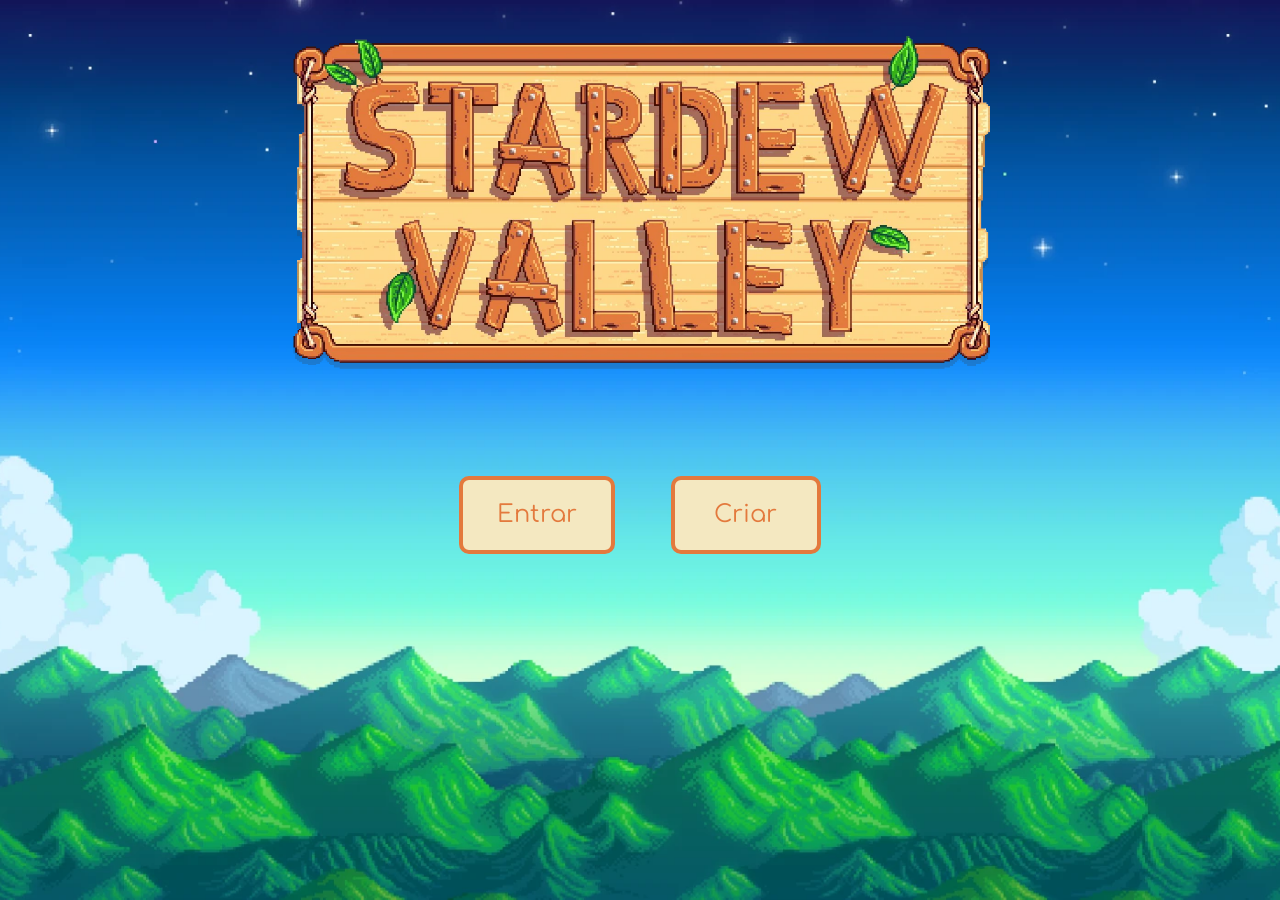
<file: index.html>
<!DOCTYPE html>
<html lang="pt-BR">
<head>
  <meta charset="utf-8">
  <meta name="viewport" content="width=device-width, initial-scale=1">
  <title>Stardew Valley</title>
  <link rel="preconnect" href="https://fonts.googleapis.com">
  <link rel="preconnect" href="https://fonts.gstatic.com" crossorigin>
  <link href="https://fonts.googleapis.com/css2?family=Comfortaa:wght@400;600;700&display=swap" rel="stylesheet">
  <link rel="stylesheet" href="css/base.css">
  <link rel="stylesheet" href="css/components.css">
  <link rel="stylesheet" href="css/auth.css">
  <link rel="shortcut icon" type="image/png" href="assets/img/Icon.png">
</head>
<body class="tela-auth tela-auth--inicio">
  <main class="inicio">
    <h1 class="inicio__logo">
      <img src="assets/img/stardewvalley.png" alt="Stardew Valley" width="1200px" height="600px">
    </h1>
    <div class="inicio__botoes">
      <a class="btn btn--jogo" href="login.html">Entrar</a>
      <a class="btn btn--jogo" href="register.html">Criar</a>
    </div>
  </main>
</body>
</html>
</file>
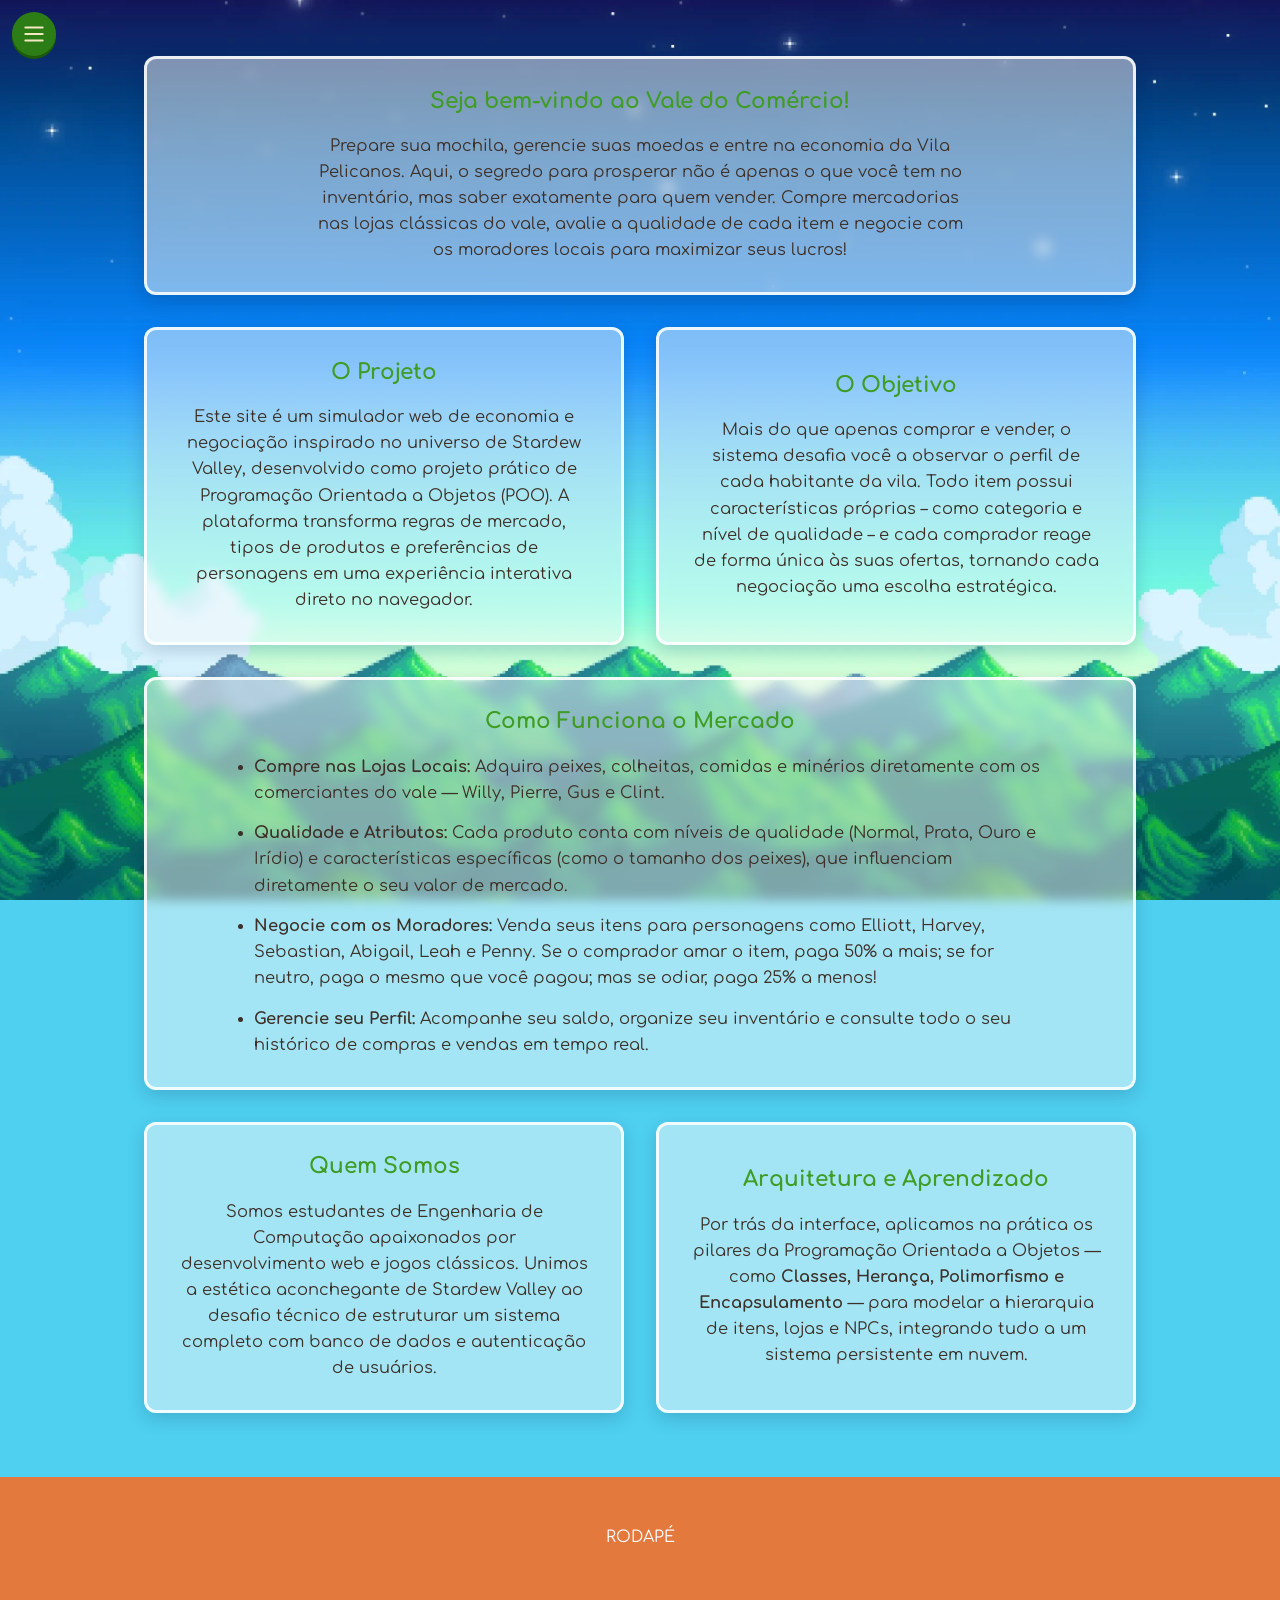
<file: home.html>
<!DOCTYPE html>
<html lang="pt-BR">
<head>
  <meta charset="utf-8">
  <meta name="viewport" content="width=device-width, initial-scale=1">
  <title>Home – Stardew Valley</title>
  <link rel="preconnect" href="https://fonts.googleapis.com">
  <link rel="preconnect" href="https://fonts.gstatic.com" crossorigin>
  <link href="https://fonts.googleapis.com/css2?family=Comfortaa:wght@400;600;700&display=swap" rel="stylesheet">
  <link rel="stylesheet" href="css/base.css">
  <link rel="stylesheet" href="css/components.css">
  <link rel="stylesheet" href="css/menu.css">
  <link rel="stylesheet" href="css/home.css">
  <link rel="shortcut icon" type="image/png" href="assets/img/Icon.png">
</head>
<body>
  <!-- ===== MENU (copie este bloco em toda página interna; mude só a classe is-active) =====
       A bolinha (.menu-fab) é o único botão: abre e fecha a barra de ícones. -->
  <button class="menu-fab" type="button" data-menu-toggle aria-controls="menu" aria-expanded="false" aria-label="Abrir menu">
    <svg class="icone" viewBox="0 0 24 24" aria-hidden="true"><path d="M4 6h16M4 12h16M4 18h16"/></svg>
  </button>
  <div class="menu-fundo"></div>

  <aside class="menu" id="menu" aria-label="Menu principal">
    <nav aria-label="Páginas">
      <ul class="menu__lista">
        <li class="menu__item is-active">
          <a class="menu__link" href="home.html" title="Home" aria-current="page">
            <svg class="icone" viewBox="0 0 24 24" aria-hidden="true"><path d="M3.5 11L12 3.5 20.5 11V20.5H14.5V14.5H9.5V20.5H3.5z"/></svg>
            <span class="sr-only">Home</span>
          </a>
        </li>
        <li class="menu__item">
          <a class="menu__link" href="perfil.html" title="Perfil">
            <svg class="icone" viewBox="0 0 24 24" aria-hidden="true"><circle cx="12" cy="12" r="9"/><circle cx="12" cy="10" r="3"/><path d="M6.5 18.5c1.5-2.4 3.3-3.5 5.5-3.5s4 1.1 5.5 3.5"/></svg>
            <span class="sr-only">Perfil</span>
          </a>
        </li>
        <li class="menu__item">
          <a class="menu__link" href="lojas.html" title="Lojas">
            <svg class="icone" viewBox="0 0 24 24" aria-hidden="true"><path d="M5 8h14l-1 12.5H6z"/><path d="M9 8V6.5a3 3 0 0 1 6 0V8"/><path d="M9 13c.8 1.2 1.8 1.8 3 1.8s2.2-.6 3-1.8"/></svg>
            <span class="sr-only">Lojas</span>
          </a>
        </li>
        <li class="menu__item">
          <a class="menu__link" href="vila.html" title="Vila: ranking, conquistas e diário">
            <svg class="icone" viewBox="0 0 24 24" aria-hidden="true"><path d="M7 4h10v4.5a5 5 0 0 1-10 0z"/><path d="M7 6H4.5v1a3.5 3.5 0 0 0 3.3 3.5M17 6h2.5v1a3.5 3.5 0 0 1-3.3 3.5"/><path d="M12 13.5V17M9.5 17h5v3.5h-5z"/></svg>
            <span class="sr-only">Vila</span>
          </a>
        </li>
      </ul>
    </nav>
  </aside>

  <div class="pagina">
    <main class="pagina__conteudo home">
      <section class="bloco bloco--centro">
        <h2 class="bloco__titulo">Seja bem-vindo ao Vale do Comércio!</h2>
        <p class="bloco__texto">Prepare sua mochila, gerencie suas moedas e entre na economia da Vila Pelicanos. Aqui, o segredo para prosperar não é apenas o que você tem no inventário, mas saber exatamente para quem vender. Compre mercadorias nas lojas clássicas do vale, avalie a qualidade de cada item e negocie com os moradores locais para maximizar seus lucros!</p>
      </section>

      <section class="bloco bloco--esq">
        <h2 class="bloco__titulo">O Projeto</h2>
        <p class="bloco__texto">Este site é um simulador web de economia e negociação inspirado no universo de Stardew Valley, desenvolvido como projeto prático de Programação Orientada a Objetos (POO). A plataforma transforma regras de mercado, tipos de produtos e preferências de personagens em uma experiência interativa direto no navegador.</p>
      </section>

      <section class="bloco bloco--dir">
        <h2 class="bloco__titulo">O Objetivo</h2>
        <p class="bloco__texto">Mais do que apenas comprar e vender, o sistema desafia você a observar o perfil de cada habitante da vila. Todo item possui características próprias – como categoria e nível de qualidade – e cada comprador reage de forma única às suas ofertas, tornando cada negociação uma escolha estratégica.</p>
      </section>

      <section class="bloco bloco--largo">
        <h2 class="bloco__titulo">Como Funciona o Mercado</h2>
        <ul class="bloco__lista">
          <li><strong>Compre nas Lojas Locais:</strong> Adquira peixes, colheitas, comidas e minérios diretamente com os comerciantes do vale — Willy, Pierre, Gus e Clint.</li>
          <li><strong>Qualidade e Atributos:</strong> Cada produto conta com níveis de qualidade (Normal, Prata, Ouro e Irídio) e características específicas (como o tamanho dos peixes), que influenciam diretamente o seu valor de mercado.</li>
          <li><strong>Negocie com os Moradores:</strong> Venda seus itens para personagens como Elliott, Harvey, Sebastian, Abigail, Leah e Penny. Se o comprador amar o item, paga 50% a mais; se for neutro, paga o mesmo que você pagou; mas se odiar, paga 25% a menos!</li>
          <li><strong>Gerencie seu Perfil:</strong> Acompanhe seu saldo, organize seu inventário e consulte todo o seu histórico de compras e vendas em tempo real.</li>
        </ul>
      </section>

      <section class="bloco bloco--dir">
        <h2 class="bloco__titulo">Quem Somos</h2>
        <p class="bloco__texto">Somos estudantes de Engenharia de Computação apaixonados por desenvolvimento web e jogos clássicos. Unimos a estética aconchegante de Stardew Valley ao desafio técnico de estruturar um sistema completo com banco de dados e autenticação de usuários.</p>
      </section>

      <section class="bloco bloco--esq">
        <h2 class="bloco__titulo">Arquitetura e Aprendizado</h2>
        <p class="bloco__texto">Por trás da interface, aplicamos na prática os pilares da Programação Orientada a Objetos — como <strong>Classes, Herança, Polimorfismo e Encapsulamento</strong> — para modelar a hierarquia de itens, lojas e NPCs, integrando tudo a um sistema persistente em nuvem.</p>
      </section>
    </main>

    <footer class="rodape">
      <p>RODAPÉ</p>
    </footer>
  </div>

  <script src="js/menu.js"></script>
  <script src="js/autosave.js"></script>
</body>
</html>
</file>
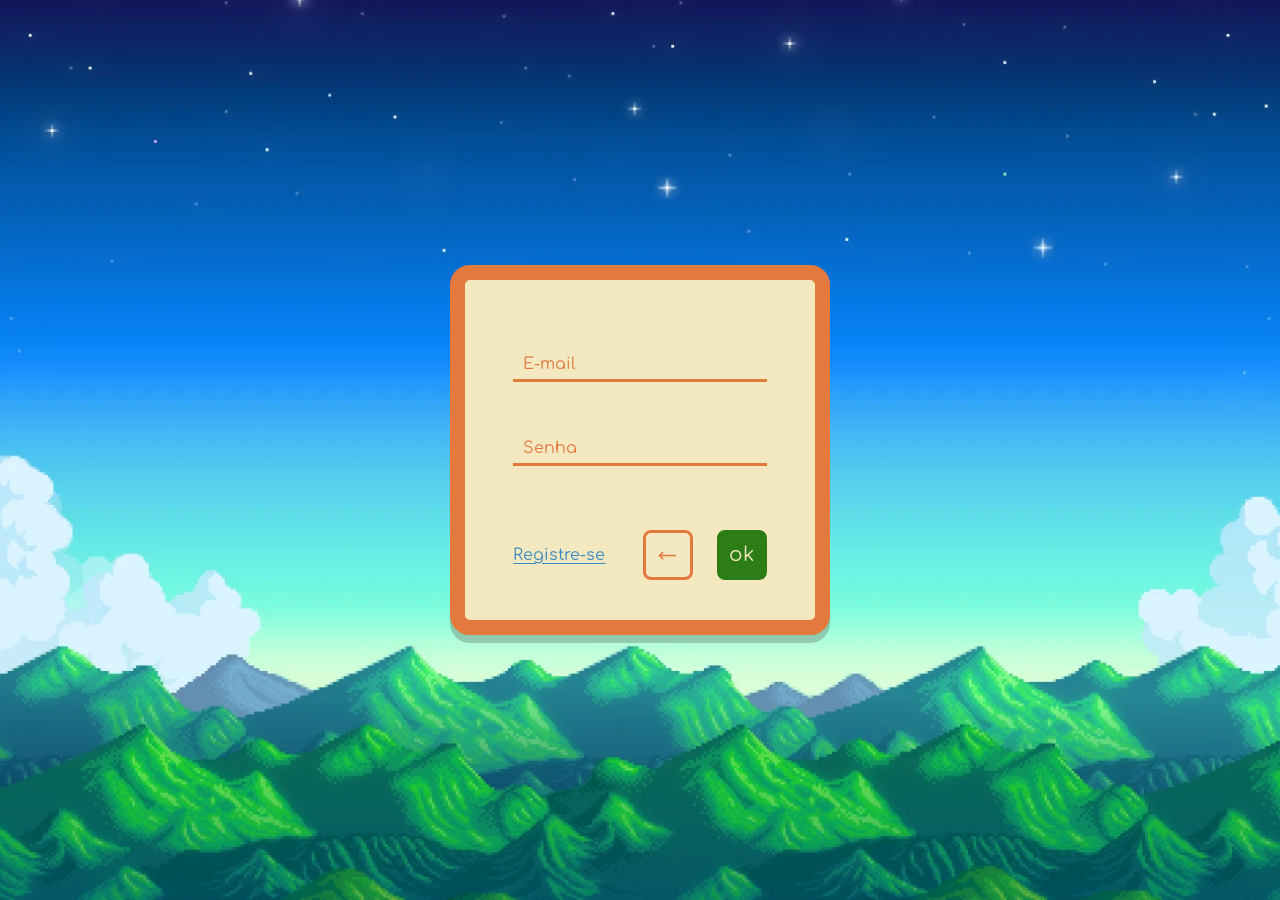
<file: login.html>
<!DOCTYPE html>
<html lang="pt-BR">
<head>
  <meta charset="utf-8">
  <meta name="viewport" content="width=device-width, initial-scale=1">
  <title>Entrar – Stardew Valley</title>
  <link rel="preconnect" href="https://fonts.googleapis.com">
  <link rel="preconnect" href="https://fonts.gstatic.com" crossorigin>
  <link href="https://fonts.googleapis.com/css2?family=Comfortaa:wght@400;600;700&display=swap" rel="stylesheet">
  <link rel="stylesheet" href="css/base.css">
  <link rel="stylesheet" href="css/components.css">
  <link rel="stylesheet" href="css/auth.css">
  <link rel="shortcut icon" type="image/png" href="assets/img/Icon.png">
</head>
<body class="tela-auth">
  <main>
    <!-- action/method/name já prontos para o back-end (rota sugerida: POST /api/login) -->
    <form class="painel-madeira form" data-auth="login" action="/api/login" method="post">
      <h1 class="sr-only">Entrar na conta</h1>

      <div class="campo">
        <input class="campo__input" type="email" id="email" name="email" placeholder=" " autocomplete="email" required>
        <label class="campo__label" for="email">E-mail</label>
      </div>

      <div class="campo">
        <input class="campo__input" type="password" id="senha" name="senha" placeholder=" " autocomplete="current-password" required>
        <label class="campo__label" for="senha">Senha</label>
      </div>

      <p class="form__mensagem" role="alert"></p>

      <div class="form__acoes">
        <a class="link" href="register.html">Registre-se</a>
        <a class="btn btn--quadrado" href="index.html" aria-label="Voltar">&larr;</a>
        <button class="btn btn--ok btn--quadrado" type="submit">ok</button>
      </div>
    </form>
  </main>
  <script src="js/api.js"></script>
  <script src="js/auth.js"></script>
</body>
</html>
</file>
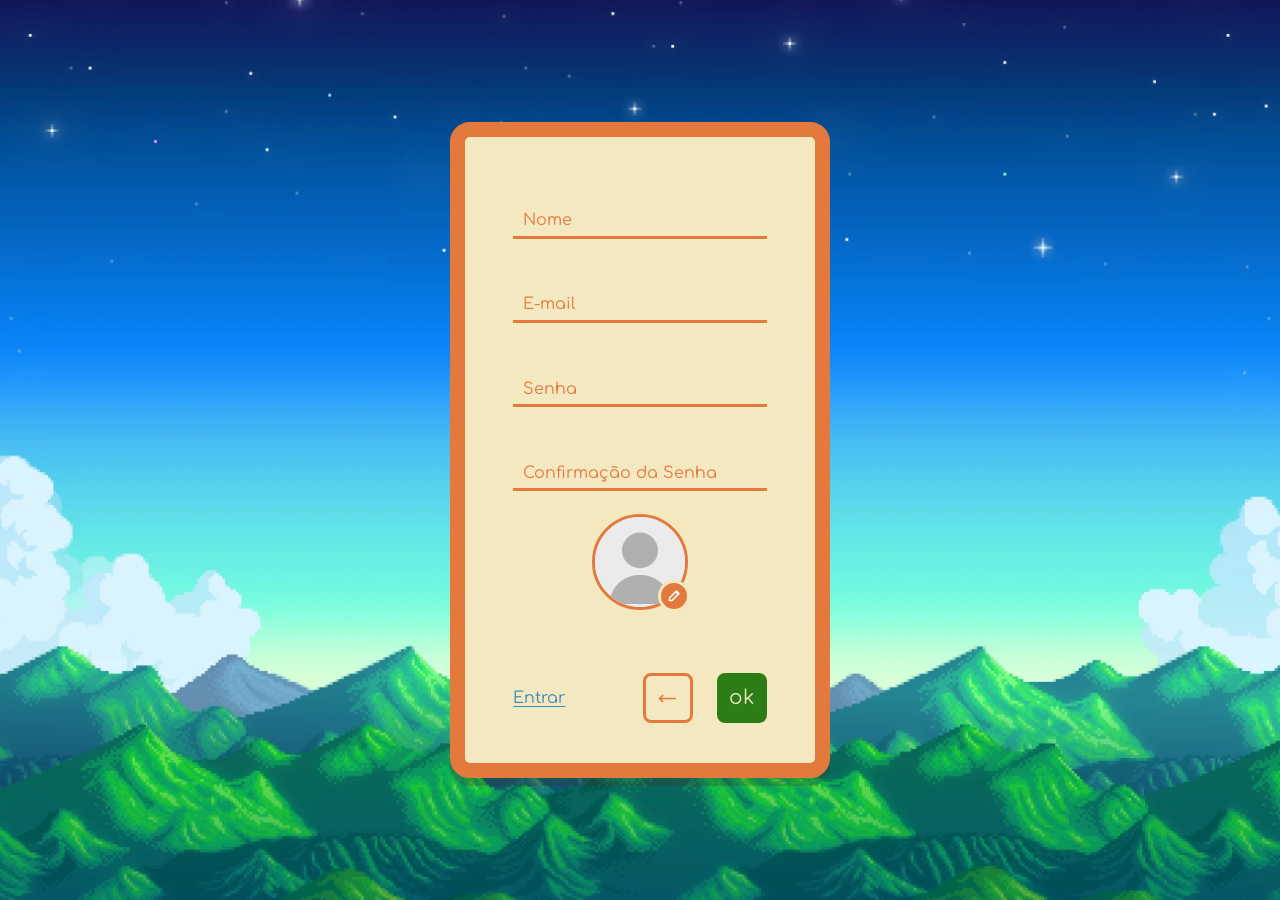
<file: register.html>
<!DOCTYPE html>
<html lang="pt-BR">
<head>
  <meta charset="utf-8">
  <meta name="viewport" content="width=device-width, initial-scale=1">
  <title>Criar conta – Stardew Valley</title>
  <link rel="preconnect" href="https://fonts.googleapis.com">
  <link rel="preconnect" href="https://fonts.gstatic.com" crossorigin>
  <link href="https://fonts.googleapis.com/css2?family=Comfortaa:wght@400;600;700&display=swap" rel="stylesheet">
  <link rel="stylesheet" href="css/base.css">
  <link rel="stylesheet" href="css/components.css">
  <link rel="stylesheet" href="css/auth.css">
  <link rel="stylesheet" href="css/popup.css">
  <link rel="stylesheet" href="css/foto.css">
  <link rel="shortcut icon" type="image/png" href="assets/img/Icon.png">
</head>
<body class="tela-auth">
  <main>
    <!-- rota sugerida: POST /api/registro -->
    <form class="painel-madeira form" data-auth="registro" action="/api/registro" method="post" enctype="multipart/form-data">
      <h1 class="sr-only">Criar conta</h1>

      <div class="campo">
        <input class="campo__input" type="text" id="nome" name="nome" placeholder=" " maxlength="40" autocomplete="name" required>
        <label class="campo__label" for="nome">Nome</label>
      </div>

      <div class="campo">
        <input class="campo__input" type="email" id="email" name="email" placeholder=" " autocomplete="email" required>
        <label class="campo__label" for="email">E-mail</label>
      </div>

      <div class="campo">
        <input class="campo__input" type="password" id="senha" name="senha" placeholder=" " autocomplete="new-password" minlength="6" required>
        <label class="campo__label" for="senha">Senha</label>
      </div>

      <div class="campo">
        <input class="campo__input" type="password" id="confirmacao_senha" name="confirmacao_senha" placeholder=" " autocomplete="new-password" minlength="6" required>
        <label class="campo__label" for="confirmacao_senha">Confirmação da Senha</label>
      </div>

      <!-- foto de perfil (opcional): clique no círculo para escolher e ajustar (js/foto.js) -->
      <div class="foto-perfil">
        <input class="sr-only" type="file" id="foto" name="foto" accept="image/*">
        <label class="foto-perfil__circulo" for="foto" title="Escolher foto de perfil (opcional)">
          <img class="foto-perfil__img" id="foto-previa" src="assets/img/avatar-placeholder.svg" alt="Foto de perfil">
          <span class="foto-perfil__lapis" aria-hidden="true"><svg viewBox="0 0 24 24"><path d="M4 20h4L19 9l-4-4L4 16v4z"/><path d="M14 6l4 4"/></svg></span>
          <span class="sr-only">Escolher foto de perfil (opcional)</span>
        </label>
      </div>

      <p class="form__mensagem" role="alert"></p>

      <div class="form__acoes">
        <a class="link" href="login.html">Entrar</a>
        <a class="btn btn--quadrado" href="index.html" aria-label="Voltar">&larr;</a>
        <button class="btn btn--ok btn--quadrado" type="submit">ok</button>
      </div>
    </form>
  </main>
  <script src="js/api.js"></script>
  <script src="js/foto.js"></script>
  <script src="js/auth.js"></script>
</body>
</html>
</file>
<file: css/base.css>
/* ==========================================================
   base.css  –  variáveis (cores/fontes/imagens), reset e utilitários
   Tudo que você quiser trocar depois (cor, fonte, imagem) está AQUI.
   ========================================================== */
:root {
  /* ---- Paleta (Cores.png do Figma) ---- */
  --verde-primaria: #3F9C24;
  --verde-menu: #2D7D16;          /* verde mais escuro do menu e do botão "ok" (ajuste se precisar) */
  --verde-menu-escuro: #1B5A0C;   /* "sombra" 3D do botão ok */
  --amarelo: #FFA409;             /* secundária */
  --fundo: #F4E8C1;               /* creme dos painéis */
  --neutra: #E3793D;              /* laranja das bordas / textos */
  --neutra-escura: #B65A25;       /* sombra 3D dos botões */
  --rosa: #FFA7A4;                /* destaque */
  --azul-claro: #b2d0e2;
  --azul: #388BBF;                /* destaque (links) */
  --azul-escuro: #2A6A95;
  --contraste: #3D3028;           /* marrom escuro dos textos */

  /* ---- Wireframe (perfil e lojas ainda sem cor definida) ---- */
  --wf-bg: #D9D9D9;
  --wf-bg-claro: #EBEBEB;
  --wf-bg-escuro: #B0B0B0;
  --wf-borda: #333333;
  --cinza-placeholder: #D9D9D9;

  --pagina-bg: #F4E8C1;

  /* ---- Fontes ----
     Comfortaa é carregada pelo <link> do Google Fonts em cada HTML.
     Para usar a fonte do jogo: declare um @font-face aqui embaixo
     e troque o valor de --fonte-jogo.                                */
  --fonte: "Comfortaa", "Nunito", system-ui, -apple-system, "Segoe UI", sans-serif;
  --fonte-jogo: var(--fonte);     /* TODO: fonte pixel do Stardew (botões Entrar/Criar) */

  /* ---- Imagens (troque pelos arquivos reais) ---- */
  --img-fundo: url("../assets/img/bg.png");  /* céu + montanhas */

  /* ---- Medida do menu (barra só de ícones) ---- */
  --menu-largura: 114px;
}

/* @font-face de exemplo (descomente e ajuste o caminho):
@font-face {
  font-family: "StardewFonte";
  src: url("../assets/fonts/stardew.woff2") format("woff2");
  font-display: swap;
}
*/

*, *::before, *::after { box-sizing: border-box; }

html { -webkit-text-size-adjust: 100%; }

body {
  margin: 0;
  font-family: var(--fonte);
  color: var(--contraste);
  background: #4FD0F0 url("../assets/img/background.png") center bottom / cover no-repeat fixed;   /* fixo: não se mexe ao rolar */
  line-height: 1.5;
  cursor: url('../assets/img/normal.cur'), auto;
}

button:hover, a:hover {
  cursor: url('../assets/img/pointer.cur'), auto;
}

h1, h2, h3, p, ul, figure { margin: 0; padding: 0; }
ul { list-style: none; }
img, svg { display: block; max-width: 100%; }
button, input { font: inherit; color: inherit; }
a { color: inherit; }

/* foco visível para quem navega pelo teclado */
:focus-visible { outline: 3px solid var(--azul); outline-offset: 3px; }

/* texto só para leitores de tela */
.sr-only {
  position: absolute; width: 1px; height: 1px; padding: 0; margin: -1px;
  overflow: hidden; clip: rect(0, 0, 0, 0); white-space: nowrap; border: 0;
}

@media (prefers-reduced-motion: reduce) {
  *, *::before, *::after { transition-duration: .01ms !important; animation-duration: .01ms !important; }
}
</file>
<file: css/components.css>
/* ==========================================================
   components.css  –  peças reutilizáveis: botão, input, link, painel
   Estados: normal / hover (passar o mouse) / active (pressionado) / focus
   ========================================================== */

/* ---------- BOTÃO ---------- */
.btn {
  --btn-fundo: var(--fundo);
  --btn-texto: var(--neutra);
  --btn-borda: var(--neutra);
  --btn-sombra: var(--neutra-escura);
  --elev: 4px;                       /* "altura" do botão 3D */

  display: inline-flex; align-items: center; justify-content: center;
  padding: .6em 1.4em;
  background: var(--btn-fundo);
  color: var(--btn-texto);
  border: 4px solid var(--btn-borda);
  border-radius: 10px;
  text-decoration: none;
  cursor: pointer;
  user-select: none;
  transition: transform .08s ease, box-shadow .08s ease, filter .15s ease;
}
.btn:hover  { filter: brightness(1.06); }
.btn:active { transform: translateY(var(--elev)); box-shadow: 0 0 0 var(--btn-sombra); filter: brightness(.94); } /* "apertado" */
.btn:disabled, .btn[aria-disabled="true"] { opacity: .5; cursor: not-allowed; transform: none; filter: none; }

.btn--ok {
  --btn-fundo: var(--verde-menu);
  --btn-texto: var(--fundo);
  --btn-borda: var(--verde-menu);
  --btn-sombra: var(--verde-menu-escuro);
}
.btn--quadrado { width: 50px; height: 50px; padding: 0; font-size: 1.25rem; border-width: 3px; border-radius: 8px; }
.btn--jogo { font-family: var(--fonte-jogo); font-size: 1.5rem; }
.btn--pequeno {
  --elev: 3px;
  padding: .2em .8em; font-size: .8rem; border-width: 2px; border-radius: 6px;
  --btn-fundo: var(--wf-bg-escuro); --btn-texto: var(--contraste); --btn-borda: var(--wf-borda); --btn-sombra: #6d6d6d;
}

/* ---------- INPUT com label flutuante ----------
   <div class="campo">
     <input class="campo__input" placeholder=" " ...>   ← o placeholder " " é obrigatório
     <label class="campo__label">Texto</label>
   </div>                                                         */
.campo { position: relative; padding-top: 1.2rem; }

.campo__input {
  width: 100%;
  padding: .55rem .6rem .35rem;
  background: transparent;
  color: var(--contraste);
  font-size: 1.05rem;
  border: 0;
  border-bottom: 3px solid var(--neutra);
  border-radius: 6px 6px 0 0;
  transition: background-color .15s, border-color .15s, box-shadow .15s;
}
.campo__input:hover  { background: rgba(227,121,61,.10); border-bottom-color: var(--neutra-escura); }
.campo__input:focus  { outline: none; background: rgba(227,121,61,.16); border-bottom-color: var(--neutra-escura); box-shadow: 0 3px 0 var(--neutra-escura); }
.campo__input:active { background: rgba(227,121,61,.26); }  /* clique/pressionado */
.campo__input:user-invalid { border-bottom-color: #C0392B; }

.campo__label {
  position: absolute; left: .6rem; bottom: .4rem;
  color: var(--neutra);
  transform-origin: left bottom;
  pointer-events: none;
  transition: transform .15s ease, color .15s ease;
}
.campo__input:focus + .campo__label,
.campo__input:not(:placeholder-shown) + .campo__label {
  transform: translateY(-1.7rem) scale(.78);
  color: var(--neutra-escura);
}

/* ---------- LINK ---------- */
.link { color: var(--azul); text-decoration: underline; text-underline-offset: 3px; transition: color .15s; }
.link:hover  { color: var(--azul-escuro); }
.link:active { color: var(--contraste); transform: translateY(1px); }

/* ---------- PAINEL "madeira" (card de login/registro) ---------- */
.painel-madeira {
  width: min(550px, 100%);
  padding: 2.5rem 3rem;
  background: var(--fundo);
  border: 15px solid var(--neutra);
  border-radius: 20px;
  box-shadow: 0 8px 0 rgba(61,48,40,.25);
}

/* ---------- FORMULÁRIOS ---------- */
.form { display: grid; gap: 1.4rem; }
.form__mensagem { min-height: 1.3em; color: #B3261E; font-size: .9rem; }
.form__acoes { display: flex; align-items: center; gap: 1rem; }
.form__acoes .link { margin-right: auto; }
.form__acoes .btn + .btn { margin-left: .5rem; }

/* ---------- RODAPÉ ---------- */
.rodape { padding: 3rem 1.5rem 6rem; background: var(--neutra); color: #fff; text-align: center; }

@media (max-width: 480px) {
  .painel-madeira { padding: 1.75rem 1.5rem; border-width: 10px; }
}
</file>
<file: css/auth.css>
/* ==========================================================
   auth.css  –  tela principal (index), login e registro
   ========================================================== */
.tela-auth {
  min-height: 100vh;
  display: grid;
  place-items: center;
  padding: 2rem 1rem;
  background-color: #4FD0F0;                 /* cor de segurança se a imagem falhar */
  background-image: var(--img-fundo);
  background-size: cover;  /* TODO: ajustar para o tamanho real da imagem */
  background-position: center bottom;
  background-repeat: no-repeat;
}

/* ---- Tela principal ---- */
.tela-auth--inicio { place-items: start center; padding-top: 4vh; }

.inicio { display: flex; flex-direction: column; align-items: center; }
.inicio__logo img { width: min(700px, 86vw); height: auto; filter: drop-shadow(0 6px 0 rgba(61,48,40,.2)); }
.inicio__botoes { display: flex; gap: 3.5rem; margin-top: clamp(2rem, 10vh, 12rem); }
.inicio__botoes .btn { min-width: 150px; min-height: 78px; }

@media (max-width: 480px) {
  .inicio__botoes { gap: 1.25rem; }
  .inicio__botoes .btn { min-width: 130px; }
}
</file>
<file: css/menu.css>
/* ==========================================================
   menu.css  –  menu lateral + layout das páginas internas
   Fechado: só uma bolinha verde com os 3 tracinhos (.menu-fab).
   Aberto: barra de 114px só com ícones; a bolinha vira o botão de fechar.
   Desktop: a página é "empurrada" para o lado. Mobile (<=768px): a barra fica por cima.
   ========================================================== */

/* ---------- Layout das páginas com menu ---------- */
.pagina { min-height: 100vh; display: flex; flex-direction: column; transition: margin-left .25s ease; }
body.menu-aberto .pagina { margin-left: var(--menu-largura); }
.pagina__conteudo { flex: 1; padding: 56px 24px; }

/* ---------- Bolinha / botão do menu ---------- */
.menu-fab {
  position: fixed; top: 12px; left: 12px; z-index: 60;     /* fica acima da barra */
  display: grid; place-items: center;
  width: 44px; height: 44px; padding: 0;
  background: var(--verde-menu); color: var(--fundo);
  border: 0; border-radius: 50%;
  box-shadow: 0 3px 0 var(--verde-menu-escuro);
  cursor: pointer;
  transition: top .25s ease, left .25s ease, box-shadow .25s ease, transform .1s ease, filter .15s ease;
}
.menu-fab .icone { width: 26px; height: 26px; }
.menu-fab:hover  { filter: brightness(1.18); }
.menu-fab:active { transform: scale(.9); }

/* menu aberto: a bolinha desliza para o topo da barra (mesma cor, então "some" nela) */
body.menu-aberto .menu-fab { top: 53px; left: 35px; box-shadow: none; }

.icone { width: 36px; height: 36px; flex: none; fill: none; stroke: currentColor; stroke-width: 1.8; stroke-linecap: round; stroke-linejoin: round; }

/* ---------- Barra (só ícones) ---------- */
.menu {
  position: fixed; inset: 0 auto 0 0;
  width: var(--menu-largura);
  background: var(--verde-menu);
  z-index: 50;
  transform: translateX(-100%);
  visibility: hidden;                      /* fechado: não recebe foco do teclado */
  transition: transform .25s ease, visibility .25s;
}
.menu.is-open { transform: none; visibility: visible; }

.menu__lista {
  display: flex; flex-direction: column;
  gap: clamp(40px, 9vh, 76px);
  margin-top: calc(97px + clamp(40px, 10vh, 92px));   /* abaixo do botão do topo */
}
.menu__item { position: relative; margin-left: 22px; border-radius: 36px 0 0 36px; }

.menu__link {
  display: flex; align-items: center;
  height: 70px; padding-left: 17px;
  color: var(--fundo); text-decoration: none;
  border-radius: 36px 0 0 36px;
  transition: background-color .15s, color .15s, transform .1s;
}
.menu__link:hover  { background: rgba(255,255,255,.14); }
.menu__link:active { background: rgba(255,255,255,.26); transform: scale(.97); }

/* ---------- Item ativo: "aba" transparente que mostra o fundo da página ----------
   Em vez de pintar a aba, o FUNDO verde da barra (::before) ganha um furo com o formato dela
   (máscara); os ícones ficam por cima, sem recorte. js/menu.js mede o item ativo (--aba-top). */
.menu { background: transparent; isolation: isolate; }
.menu::before {
  content: ""; position: absolute; inset: 0; z-index: -1;
  background: var(--verde-menu);
  /* --aba-top vem da .menu (js/menu.js) */
  --aba-x: 22px;               /* margem esquerda do item */
  --mask:
    radial-gradient(circle at 100% 50%, #000 34.5px, transparent 35px),   /* ponta redonda da aba */
    linear-gradient(#000 0 0),                                             /* corpo da aba */
    radial-gradient(circle at 0 0,    transparent 29.5px, #000 30px),     /* curvinha de cima */
    radial-gradient(circle at 0 100%, transparent 29.5px, #000 30px),     /* curvinha de baixo */
    linear-gradient(#000 0 0);                                             /* a barra inteira */
  --mask-tam: 35px 70px, calc(100% - var(--aba-x) - 35px) 70px, 30px 30px, 30px 30px, 100% 100%;
  --mask-pos: var(--aba-x) var(--aba-top), calc(var(--aba-x) + 35px) var(--aba-top),
              100% calc(var(--aba-top) - 30px), 100% calc(var(--aba-top) + 70px), 0 0;
  -webkit-mask-image: var(--mask); -webkit-mask-size: var(--mask-tam); -webkit-mask-position: var(--mask-pos);
  -webkit-mask-repeat: no-repeat; -webkit-mask-composite: xor;
  mask-image: var(--mask); mask-size: var(--mask-tam); mask-position: var(--mask-pos);
  mask-repeat: no-repeat; mask-composite: exclude;
}
.menu { --aba-top: -300px; }       /* sem item ativo: o furo fica fora da tela */
.menu__item.is-active .menu__link { color: var(--contraste); }
.menu__item.is-active .menu__link:hover { background: transparent; }

/* ---------- Fundo escurecido (só mobile) ---------- */
.menu-fundo {
  display: none; position: fixed; inset: 0; z-index: 40;
  background: rgba(61,48,40,.35); opacity: 0; pointer-events: none; transition: opacity .2s;
}
.menu-fundo.is-visivel { opacity: 1; pointer-events: auto; }

@media (max-width: 768px) {
  body.menu-aberto .pagina { margin-left: 0; }      /* no celular a barra fica por cima */
  .menu-fundo { display: block; }
  .pagina__conteudo { padding: 4rem 1rem 2rem; }
}
</file>
<file: css/home.css>
/* ==========================================================
   home.css  –  tela inicial (depois do login)
   Caixas de texto (Figma). O fundo (background.png, fixo) vem do base.css.
   ========================================================== */

.home {
  /* uma coluna central alinhada: boas-vindas e "Como funciona" na largura toda,
     as outras caixas em pares do mesmo tamanho (O Projeto | O Objetivo, Quem Somos | Arquitetura) */
  display: grid;
  grid-template-columns: repeat(2, minmax(0, 1fr));
  gap: 2rem;
  width: min(100%, 1040px);
  margin: 0 auto;
  padding-bottom: 4rem;
}

.bloco {
  /* cores das caixas (Figma): troque aqui */
  --bloco-fundo: rgba(248, 249, 250, 0.50);   /* azul-claro translúcido */
  --bloco-borda: rgba(255, 255, 255, .85);
  --bloco-titulo: var(--verde-primaria);

  display: flex; flex-direction: column; justify-content: center;   /* texto centralizado na caixa */
  padding: 1.6rem 2rem 1.8rem;
  background: var(--bloco-fundo);
  border: 3px solid var(--bloco-borda);
  border-radius: 12px;
  box-shadow: 0 6px 18px rgba(10, 30, 70, .18);
  -webkit-backdrop-filter: blur(6px); backdrop-filter: blur(6px);  /* "vidro fosco": o texto fica legível sobre o céu */
}
.bloco__titulo { margin-bottom: 1rem; font-size: 1.35rem; font-weight: 700; text-align: center; color: var(--bloco-titulo); }
.bloco__texto  { font-size: 1.02rem; line-height: 1.6; text-align: center; color: var(--contraste); }
.bloco strong  { font-weight: 700; }

.bloco__lista { display: grid; gap: .9rem; padding-left: 1.2rem; font-size: 1.02rem; line-height: 1.6; color: var(--contraste); list-style: disc; }

/* caixas de largura toda; as outras (.bloco--esq / .bloco--dir) ocupam uma coluna cada */
.bloco--centro, .bloco--largo { grid-column: 1 / -1; }
.bloco--centro .bloco__texto { max-width: 72ch; margin: 0 auto; }
.bloco--largo .bloco__lista  { max-width: 90ch; margin: 0 auto; }

@media (max-width: 760px) {
  .home { grid-template-columns: 1fr; gap: 1.5rem; }
  .bloco { padding: 1.3rem 1.3rem 1.5rem; }
}
</file>
<file: css/popup.css>
/* ==========================================================
   popup.css  –  janelinhas (pop-up) das lojas e do perfil
   Usa <dialog>: abre com showModal(), fecha com o botão, Esc ou clique fora.
   ========================================================== */
.popup {
  width: min(92vw, 380px);
  margin: auto;
  padding: 1.2rem 1.3rem 1rem;
  color: var(--contraste);
  background: var(--fundo);
  border: 3px solid var(--neutra);
  border-radius: 16px;
  box-shadow: 0 10px 0 rgba(61, 48, 40, .25);
}
.popup::backdrop { background: rgba(30, 20, 10, .45); }
.popup[open] { animation: popup-entra .18s ease-out; }
@keyframes popup-entra { from { transform: translateY(12px) scale(.96); opacity: 0; } }

.popup__cabeca { display: flex; align-items: center; gap: .75rem; margin-bottom: .7rem; }
.popup__retrato {
  width: 64px; height: 64px; flex: none;
  border-radius: 50%; object-fit: cover; image-rendering: pixelated;
  background: var(--wf-bg-claro); border: 3px solid var(--neutra);
}
.popup__nome { font-size: 1.15rem; }

/* balão de mensagem, como no WhatsApp */
.popup__balao {
  margin: 0 0 .9rem 1.2rem;
  padding: .7rem .9rem;
  line-height: 1.4;
  background: #DCF8C6;
  border-radius: 4px 14px 14px 14px;
  box-shadow: 0 1px 1px rgba(0, 0, 0, .15);
}
.popup__veredito { margin-bottom: .7rem; font-weight: 700; text-align: center; }
.popup__veredito:empty { display: none; }
/* cor da estrela conquistada na compra (mesmas cores da estrela dos cards) */
.popup__veredito[data-qualidade="0"] { color: var(--contraste); font-weight: 400; }
.popup__veredito[data-qualidade="1"] { color: #6F86A3; }
.popup__veredito[data-qualidade="2"] { color: #D19A00; }
.popup__veredito[data-qualidade="3"] { color: #8E3CC4; }

.popup__item {
  display: flex; align-items: center; gap: .7rem;
  padding: .55rem .7rem;
  background: var(--amarelo); border: 1px solid var(--neutra); border-radius: 8px;
}
.popup__item-img { width: 40px; height: 40px; flex: none; image-rendering: pixelated; object-fit: contain; }
.popup__item-nome { font-size: .9rem; }
.popup__resultado { font-size: .85rem; font-weight: 700; }

.popup__acoes { display: flex; justify-content: flex-end; gap: .6rem; margin-top: 1rem; }
/* botão de confirmar das janelinhas em verde (o .btn--pequeno deixaria cinza) */
.popup .btn--ok { --btn-fundo: var(--verde-menu); --btn-texto: var(--fundo); --btn-borda: var(--verde-menu); --btn-sombra: var(--verde-menu-escuro); }

/* versão de erro (ex.: saldo insuficiente) */
.popup[data-tipo="erro"] { border-color: #C00000; }
.popup[data-tipo="erro"] .popup__balao { background: #FFE1DE; }
.popup[data-tipo="erro"] .popup__veredito { color: #C00000; }
.popup[data-tipo="erro"] .popup__item { background: #FFF1EF; border-color: #C00000; }
.popup[data-tipo="erro"] .popup__resultado { color: #A00000; }

/* conquista liberada (aparece só quando a compra/venda libera uma); é um link para vila.html */
.popup__conquista {
  display: block; margin-top: .8rem; padding: .5rem .7rem;
  font-weight: 700; text-align: center; text-decoration: none;
  background: #FFF3C4; border: 2px dashed #FFC21A; border-radius: 8px;
  animation: conquista-brilha 1.2s ease-in-out 2;
}
.popup__conquista[hidden] { display: none; }
@keyframes conquista-brilha { 50% { background: #FFE27A; } }

/* ---------- Editar perfil (perfil.html) ---------- */
.perfil__botoes { display: flex; flex-direction: column; gap: .5rem; align-self: start; }
.btn--editar { --btn-fundo: var(--verde-menu); --btn-texto: var(--fundo); --btn-borda: var(--verde-menu-escuro); --btn-sombra: var(--verde-menu-escuro); gap: .35em; }
.btn--sair   { --btn-fundo: #C00000; --btn-texto: #fff; --btn-borda: #7A0000; --btn-sombra: #7A0000; }
.icone-btn { width: 1.1em; height: 1.1em; fill: none; stroke: currentColor; stroke-width: 2.2; stroke-linecap: round; stroke-linejoin: round; }
.editar { gap: 1rem; }
.editar__titulo { font-size: 1.2rem; text-align: center; }
.editar__subtitulo { margin-top: .4rem; font-size: .85rem; font-weight: 700; color: var(--neutra-escura); }
.perfil__save { font-size: .75rem; text-align: center; color: var(--contraste); opacity: .8; }
</file>
<file: css/foto.css>
/* ==========================================================
   foto.css  –  círculo da foto de perfil (com lápis) e a janela de ajuste (js/foto.js)
   ========================================================== */
.foto-perfil { display: flex; justify-content: center; }
.foto-perfil__circulo { position: relative; display: block; width: 96px; height: 96px; cursor: pointer; }
.foto-perfil__img {
  display: block; width: 100%; height: 100%;
  border-radius: 50%; object-fit: cover;
  background: var(--wf-bg-claro); border: 3px solid var(--neutra);
}
.foto-perfil__lapis {
  position: absolute; right: -2px; bottom: -2px;
  display: grid; place-items: center;
  width: 32px; height: 32px; border-radius: 50%;
  color: #fff; background: var(--neutra); border: 3px solid var(--fundo);
  transition: transform .12s ease;
}
.foto-perfil__lapis svg { width: 15px; height: 15px; fill: none; stroke: currentColor; stroke-width: 2.4; stroke-linecap: round; stroke-linejoin: round; }
.foto-perfil__circulo:hover .foto-perfil__lapis { transform: scale(1.12); }
.foto-perfil input:focus-visible + .foto-perfil__circulo { outline: 3px solid var(--neutra-escura); outline-offset: 3px; border-radius: 50%; }

/* janela de ajuste */
.foto-editor { text-align: center; }
.foto-editor__titulo { margin-bottom: .8rem; font-weight: 700; }
.foto-editor__janela {
  position: relative; overflow: hidden;
  width: 240px; height: 240px; margin: 0 auto;
  border-radius: 50%; border: 3px solid var(--neutra); background: #222;
  cursor: grab; touch-action: none;
}
.foto-editor__janela:active { cursor: grabbing; }
.foto-editor__janela img { position: absolute; top: 0; left: 0; max-width: none; transform-origin: 0 0; user-select: none; pointer-events: none; }
.foto-editor__zoom { display: flex; align-items: center; justify-content: center; gap: .6rem; margin-top: .9rem; font-size: .9rem; }
.foto-editor__zoom input { width: 160px; accent-color: var(--neutra); }
.foto-editor__dica { margin-top: .4rem; font-size: .78rem; opacity: .8; }
</file>
